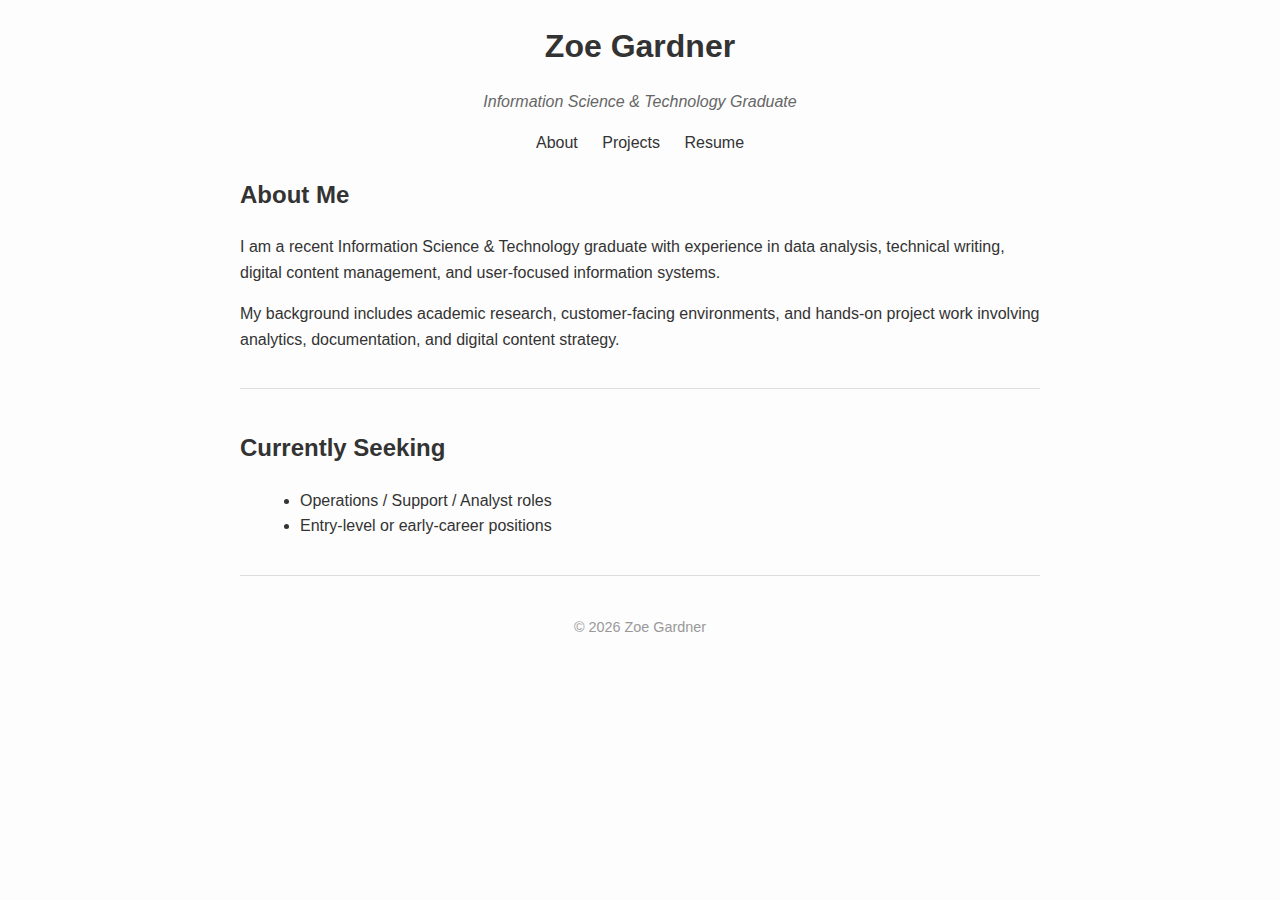
<file: index.html>
<!DOCTYPE html>
<html lang="en">
<head>
  <meta charset="UTF-8" />
  <meta name="viewport" content="width=device-width, initial-scale=1.0" />
  <title>Zoe Gardner | Portfolio</title>
  <link rel="stylesheet" href="style.css" />
</head>

<body>
  <header>
    <h1>Zoe Gardner</h1>
    <p class="subtitle">Information Science & Technology Graduate</p>

    <nav>
      <a href="index.html">About</a>
      <a href="projects.html">Projects</a>
      <a href="assets/Zoe_Gardner_Resume.pdf" target="_blank">Resume</a>
    </nav>
  </header>

  <main>
    <section>
      <h2>About Me</h2>
      <p>
        I am a recent Information Science & Technology graduate with experience
        in data analysis, technical writing, digital content management, and
        user-focused information systems.
      </p>

      <p>
        My background includes academic research, customer-facing environments,
        and hands-on project work involving analytics, documentation, and digital
        content strategy.
      </p>
    </section>

    <section>
      <h2>Currently Seeking</h2>
      <ul>
        <li>Operations / Support / Analyst roles</li>
        <li>Entry-level or early-career positions</li>
      </ul>
    </section>
  </main>

  <footer>
    © 2026 Zoe Gardner
  </footer>
</body>
</html>
</file>
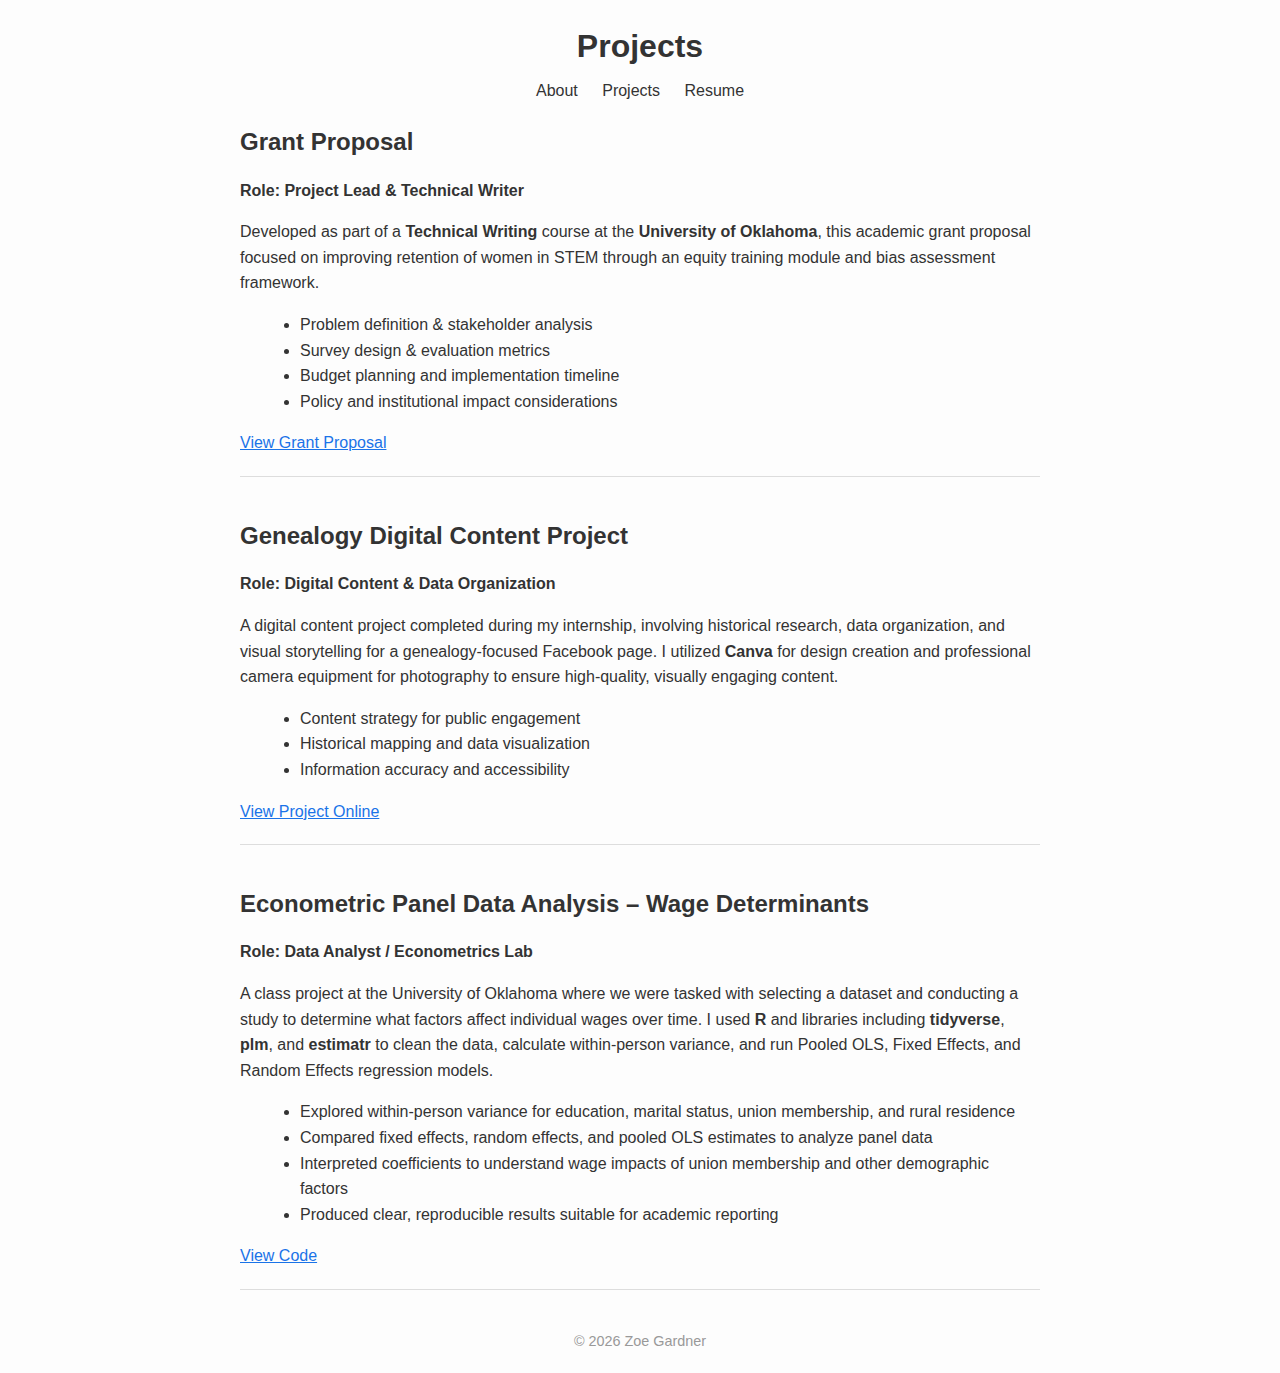
<file: projects.html>
<!DOCTYPE html>
<html lang="en">
<head>
  <meta charset="UTF-8" />
  <meta name="viewport" content="width=device-width, initial-scale=1.0" />
  <title>Projects | Zoe Gardner</title>
  <link rel="stylesheet" href="style.css" />
</head>

<body>
  <header>
    <h1>Projects</h1>

    <nav>
      <a href="index.html">About</a>
      <a href="projects.html">Projects</a>
      <a href="assets/Zoe_Gardner_Resume.pdf" target="_blank">Resume</a>
    </nav>
  </header>

  <main>
    <!-- PROJECT 1 -->
    <section class="project">
      <h2>Grant Proposal</h2>
      <p class="project-role">Role: Project Lead & Technical Writer</p>
      <p>
        Developed as part of a <strong>Technical Writing </strong> course at the <strong>University of Oklahoma</strong>,
    this academic grant proposal focused on improving retention of women in STEM
    through an equity training module and bias assessment framework.
      </p>
      <ul>
        <li>Problem definition & stakeholder analysis</li>
        <li>Survey design & evaluation metrics</li>
        <li>Budget planning and implementation timeline</li>
        <li>Policy and institutional impact considerations</li>
      </ul>
      <a href="assets/Grant_Application_Gardner.pdf" target="_blank">
        View Grant Proposal
      </a>
    </section>

    <!-- PROJECT 2 -->
<section class="project">
    <h2>Genealogy Digital Content Project</h2>
    <p class="project-role">Role: Digital Content & Data Organization</p>
  
    <p>
      A digital content project completed during my internship, involving
      historical research, data organization, and visual storytelling for a
      genealogy-focused Facebook page. I utilized <strong>Canva</strong> for design
      creation and professional camera equipment for photography to ensure
      high-quality, visually engaging content.
    </p>
  
    <ul>
      <li>Content strategy for public engagement</li>
      <li>Historical mapping and data visualization</li>
      <li>Information accuracy and accessibility</li>
    </ul>
  
    <a href="https://www.facebook.com/people/Sapulpa-Genealogy-Library/61559472101487/" target="_blank">
      View Project Online
    </a>
  </section>
  

    <!-- PROJECT 3 -->
<section class="project">
  <h2>Econometric Panel Data Analysis – Wage Determinants</h2>
  <p class="project-role">Role: Data Analyst / Econometrics Lab</p>

  <p>
    A class project at the University of Oklahoma where we were tasked with selecting a dataset and conducting
    a study to determine what factors affect individual wages over time. I used <strong>R</strong> and
    libraries including <strong>tidyverse</strong>, <strong>plm</strong>, and <strong>estimatr</strong> to
    clean the data, calculate within-person variance, and run Pooled OLS, Fixed Effects, and Random Effects regression models.
  </p>

  <ul>
    <li>Explored within-person variance for education, marital status, union membership, and rural residence</li>
    <li>Compared fixed effects, random effects, and pooled OLS estimates to analyze panel data</li>
    <li>Interpreted coefficients to understand wage impacts of union membership and other demographic factors</li>
    <li>Produced clear, reproducible results suitable for academic reporting</li>
  </ul>

  <a href="assets/ECON15.R" target="_blank">
    View Code
  </a>
</section>


  <footer>
    © 2026 Zoe Gardner
  </footer>
</body>
</html>
</file>
<file: style.css>
/* Basic Portfolio Styling */

body {
    font-family: Arial, sans-serif;
    margin: 20px;
    line-height: 1.6;
    background-color: #fdfdfd;
    color: #333;
  }
  
  header, footer {
    text-align: center;
    margin-bottom: 20px;
  }
  
  h1 {
    margin-bottom: 5px;
  }
  
  .subtitle {
    font-style: italic;
    color: #666;
  }
  
  nav a {
    margin: 0 10px;
    text-decoration: none;
    color: #333;
  }
  
  nav a:hover {
    text-decoration: underline;
  }
  
  main {
    max-width: 800px;
    margin: 0 auto;
  }
  
  section {
    margin-bottom: 40px;
    padding-bottom: 20px;
    border-bottom: 1px solid #ddd;
  }
  
  .project h2 {
    margin-bottom: 5px;
  }
  
  .project-role {
    font-weight: bold;
    margin-bottom: 10px;
  }
  
  ul {
    margin-left: 20px;
  }
  
  a {
    color: #1a73e8;
  }
  
  a:hover {
    text-decoration: underline;
  }
  
  footer {
    margin-top: 40px;
    font-size: 0.9em;
    color: #999;
  }
</file>
